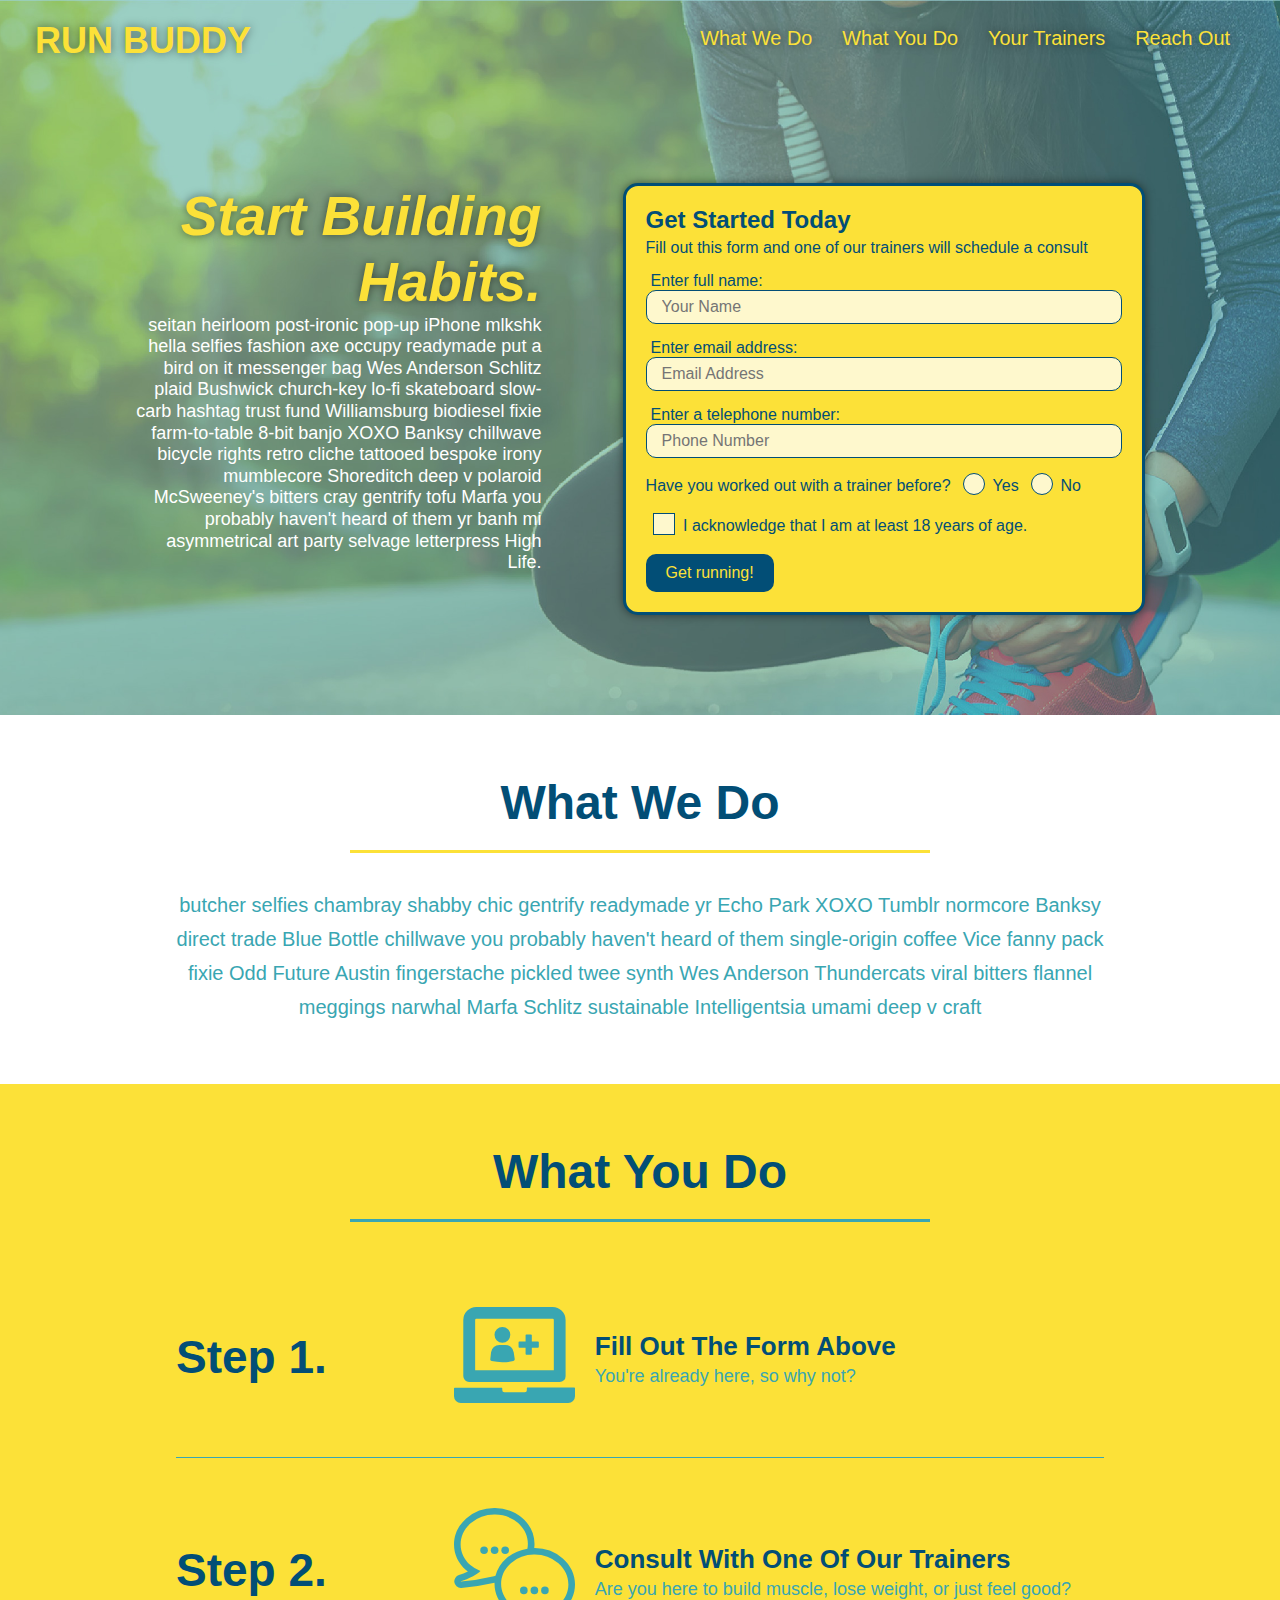
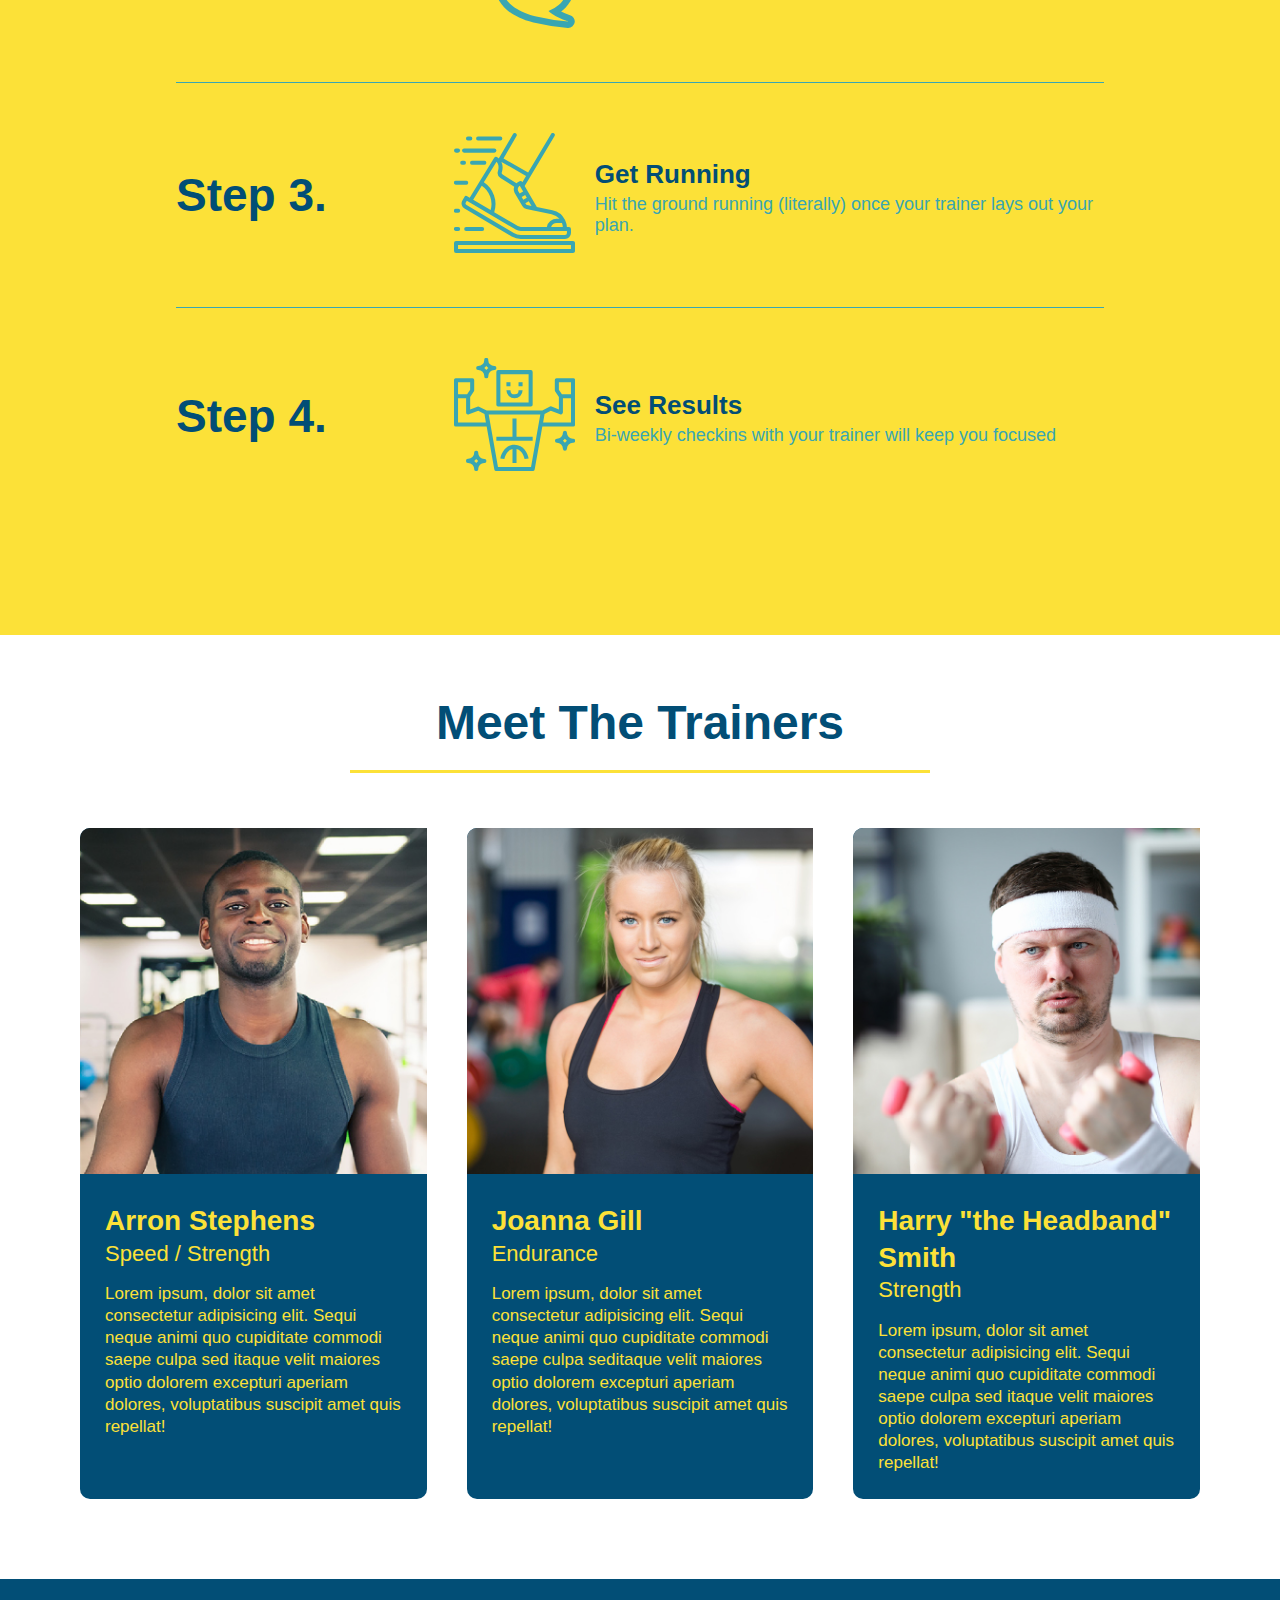
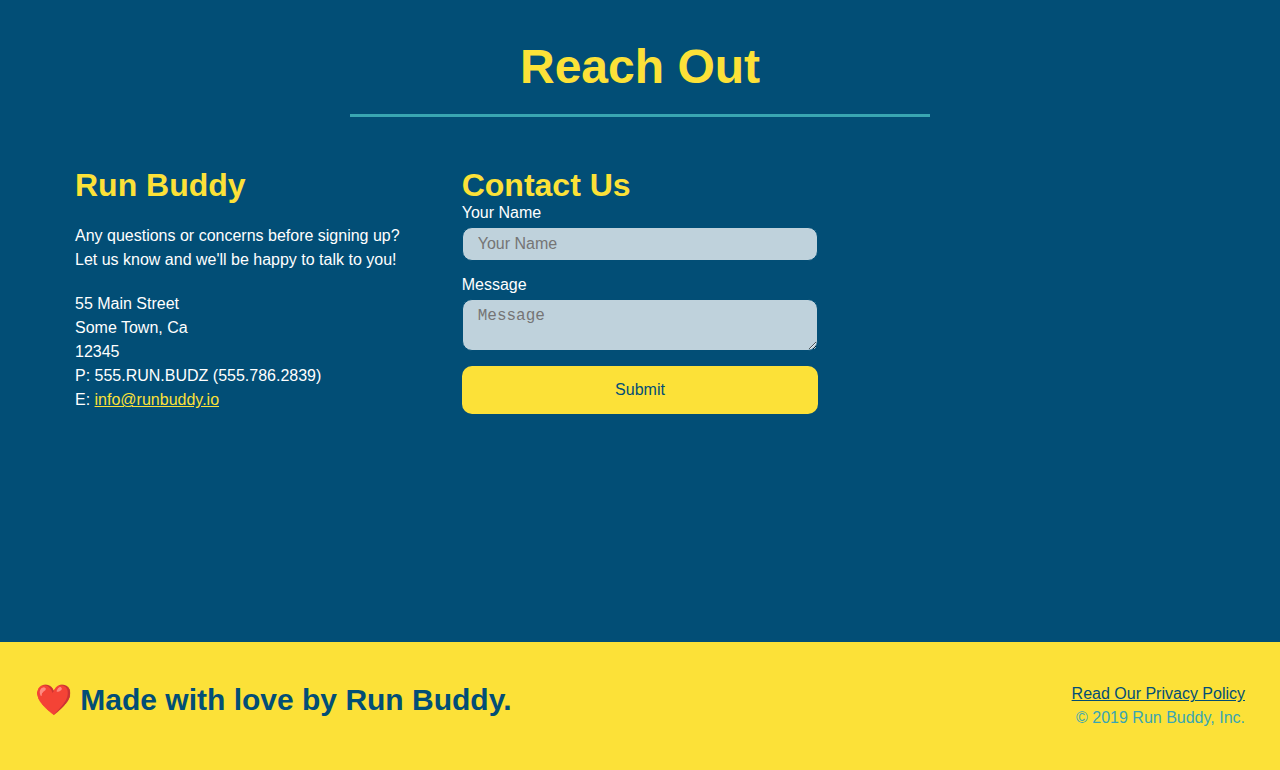
<file: index.html>
<!DOCTYPE html>
<html lang="en">
<head>
    <meta charset="UTF-8">
    <meta name="viewport" content="width=device-width, initial-scale=1.0" />
    <title>Run Buddy</title>
    <link rel="stylesheet" href="./assets/css/style.css" />
</head>
<body>
    <!-- Navigation -->
    <header>
        <h1>
            <a href="/">RUN BUDDY</a>
        </h1>
        <nav>
            <ul>
                <li>
                    <a href="#what-we-do">What We Do</a>
                </li>
                <li>
                    <a href="#what-you-do">What You Do</a>
                </li>
                <li>
                    <a href="#your-trainers">Your Trainers</a>
                </li>
                <li>
                    <a href="#reach-out">Reach Out</a>
                </li>
            </ul>
 
        </nav>
    </header>

    <!-- Hero -->
    <section class="hero">

        <div class= "hero-cta">
            <h2>Start Building Habits.</h2>
            <p>
              seitan heirloom post-ironic pop-up iPhone mlkshk hella selfies fashion axe occupy readymade put a bird on it messenger bag Wes Anderson Schlitz plaid Bushwick church-key lo-fi skateboard slow-carb hashtag trust fund Williamsburg biodiesel fixie farm-to-table 8-bit banjo XOXO Banksy chillwave bicycle rights retro cliche tattooed bespoke irony mumblecore Shoreditch deep v polaroid McSweeney's bitters cray gentrify tofu Marfa you probably haven't heard of them yr banh mi asymmetrical art party selvage letterpress High Life.
            </p>
        </div>

        <div class="hero-form">
            <h3>Get Started Today</h3>
            <p>Fill out this form and one of our trainers will schedule a consult</p>
            <form>
                <label for="name">Enter full name:</label>
                <input type="text" placeholder="Your Name" name="name" id="name" class="form-input" />

                <label for="email">Enter email address:</label>
                <input type="email" placeholder="Email Address" name="email" id="email" class="form-input" />

                <label for="phone">Enter a telephone number:</label>
                <input type="tel" placeholder="Phone Number" name="phone" id="phone" class="form-input"/>

                <p>
                    Have you worked out with a trainer before?
                    <span class="radio-wrapper">
                      <input type="radio" name="trainer-confirm" id="trainer-yes" />
                      <label for="trainer-yes">Yes</label>
                    </span>

                    <span class="radio-wrapper">
                      <input type="radio" name="trainer-confirm" id="trainer-no" />
                      <label for="trainer-no">No</label>
                    </span>
                </p>
                
                <p>
                    <span class="checkbox-wrapper">
                      <input type="checkbox" name="age-confirm" id="checkbox" />
                      <label for="checkbox">I acknowledge that I am at least 18 years of age.</label>
                    </span>
                </p>

                <button type="submit">
                    Get running!
                </button>
            </form>
        </div>
    </section>

    <!-- What We Do Section -->
    <section id="what-we-do" class="intro">
        <div class="flex-row">
            <h2 class="section-title primary-border"> What We Do</h2>
        </div>

        <div class="flex-row">
            <p>
            butcher selfies chambray shabby chic gentrify readymade yr Echo Park XOXO Tumblr normcore Banksy direct trade Blue Bottle chillwave you probably haven't heard of them single-origin coffee Vice fanny pack fixie Odd Future Austin fingerstache pickled twee synth Wes Anderson Thundercats viral bitters flannel meggings narwhal Marfa Schlitz sustainable Intelligentsia umami deep v craft
            </p>
        </div>

    </section>

    <!--  What You Do Section -->
    <section id="what-you-do" class="steps">
        <div class="flex-row">
            <h2 class="section-title secondary-border">What You Do</h2>
        </div>

        <div class="step">
            <h3>Step 1.</h3>
            <div class="step-info">
              <div class="step-img">
                <img src="./assets/images/step-1.svg" alt="" />
              </div>
              <div class="step-text">
                <h4>Fill Out The Form Above</h4>
                <p>You're already here, so why not?</p>
              </div>
            </div>
        </div>

        <div class="step">
            <h3>Step 2.</h3>
            <div class="step-info">
              <div class="step-img">
                <img src="./assets/images/step-2.svg" alt="" />
              </div>
              <div class="step-text">
                <h4>Consult With One Of Our Trainers</h4>
                <p>Are you here to build muscle, lose weight, or just feel good?</p>
              </div>
            </div>
        </div>
        
        
        <div class= "step">
            <h3>Step 3.</h3>
            <div class="step-info">
                <div class="step-img">
                    <img src="./assets/images/step-3.svg" alt="" />
                </div>
                <div class="step-text">
                    <h4>Get Running</h4>
                    <p>Hit the ground running (literally) once your trainer lays out your plan.</p>
                </div>
            </div>
        </div>
        
        <div class="step">
            <h3>Step 4.</h3>
            <div class="step-info">
                <div class="step-img">
                    <img src="./assets/images/step-4.svg" alt="" />
                </div>
                <div class="step-text">
                <h4>See Results</h4>
                <p>Bi-weekly checkins with your trainer will keep you focused</p>
                </div>
            </div>
        </div>

    </section>

    <!-- Meet The Trainers Section -->
    <section id="your-trainers">
        <div class="flex-row">
            <h2 class="section-title primary-border">Meet The Trainers</h2>
        </div>
        <div>
        <!-- First Trainer -->
        <div class="trainers">
            <article class="trainer">
                <img src="./assets/images/trainer-1.jpg" alt="Arron Stephens in his workout clothes, ready to pump iron" />
                <div class="trainer-bio">
                <h3 class="trainer-name">Arron Stephens</h3>
                <h4 class= "trainer-role"> Speed / Strength</h4>
                <p>
                    Lorem ipsum, dolor sit amet consectetur adipisicing elit. Sequi neque animi quo cupiditate commodi saepe culpa sed
                    itaque velit maiores optio dolorem excepturi aperiam dolores, voluptatibus suscipit amet quis repellat!
                </p>
                </div>
            </article>
        

        <!-- Second Trainer -->
            <article class="trainer">
                <img src="./assets/images/trainer-2.jpg" alt="Joanna Gill cooling off after a workout" />
                <div class="trainer-bio">
                    <h3 class="trainer-name">Joanna Gill</h3>
                    <h4 class="trainer-role">Endurance</h4>
                    <p>
                    Lorem ipsum, dolor sit amet consectetur adipisicing elit. Sequi neque animi quo cupiditate commodi saepe culpa
                    seditaque velit maiores optio dolorem excepturi aperiam dolores, voluptatibus suscipit amet quis repellat!
                    </p>
                </div>
            </article>

        <!-- Third Trainer -->
            <article class="trainer">
                <img src="./assets/images/trainer-3.jpg" 
                alt="Harry Smith wearing a headband and lifting comically small pink weights" />
                <div class="trainer-bio">
                <h3 class="trainer-name">Harry "the Headband" Smith</h3>
                <h4 class="trainer-role">Strength</h4>
                <p>
                    Lorem ipsum, dolor sit amet consectetur adipisicing elit. Sequi neque animi quo cupiditate commodi saepe culpa sed
                    itaque velit maiores optio dolorem excepturi aperiam dolores, voluptatibus suscipit amet quis repellat!
                </p>
                </div>
            </article> 
        </div>       
    </section>

    <!-- Reach Out Section -->
    <section id="reach-out" class="contact">
        <div class="flex-row">
            <h2 class="section-title secondary-border">Reach Out</h2>
        </div>

        <div class="contact-info">

            <div>
                <h3>Run Buddy</h3>
                <p>
                    Any questions or concerns before signing up?
                    <br/>
                    Let us know and we'll be happy to talk to you!
                </p>
                <address>
                    55 Main Street <br/>
                    Some Town, Ca <br/>
                    12345<br />
                    P: 555.RUN.BUDZ (555.786.2839)<br/>
                    E: <a href="mailto:info@runbuddy.io">info@runbuddy.io</a>
                </address>
            </div>
           
            <div class="contact-form">
                <h3>Contact Us</h3>
                <form>
                   <label for="contact-name">Your Name</label>
                   <input type="text" id="contact-name" placeholder="Your Name" />
              
                   <label for="contact-message">Message</label>
                   <textarea id="contact-message" placeholder="Message"></textarea>
              
                   <button type="submit">Submit</button>
                </form>
            </div>

            <iframe
            src="https://www.google.com/maps/embed?pb=!1m14!1m12!1m3!1d12182.30520634488!2d-74.0652613!3d40.2407219!2m3!1f0!2f0!3f0!3m2!1i1024!2i768!4f13.1!5e0!3m2!1sen!2sus!4v1561060983193!5m2!1sen!2sus"
            frameborder="0" style="border:0" allowfullscreen>
          </iframe>
          
        </div>
       

    </section>


    <footer>
    <h2>❤️ Made with love by Run Buddy.</h2>
        <div>
            <a href="#">Read Our Privacy Policy</a><br />
            &copy; 2019 Run Buddy, Inc.
        </div>
    </footer>
</body>
</html>
</file>
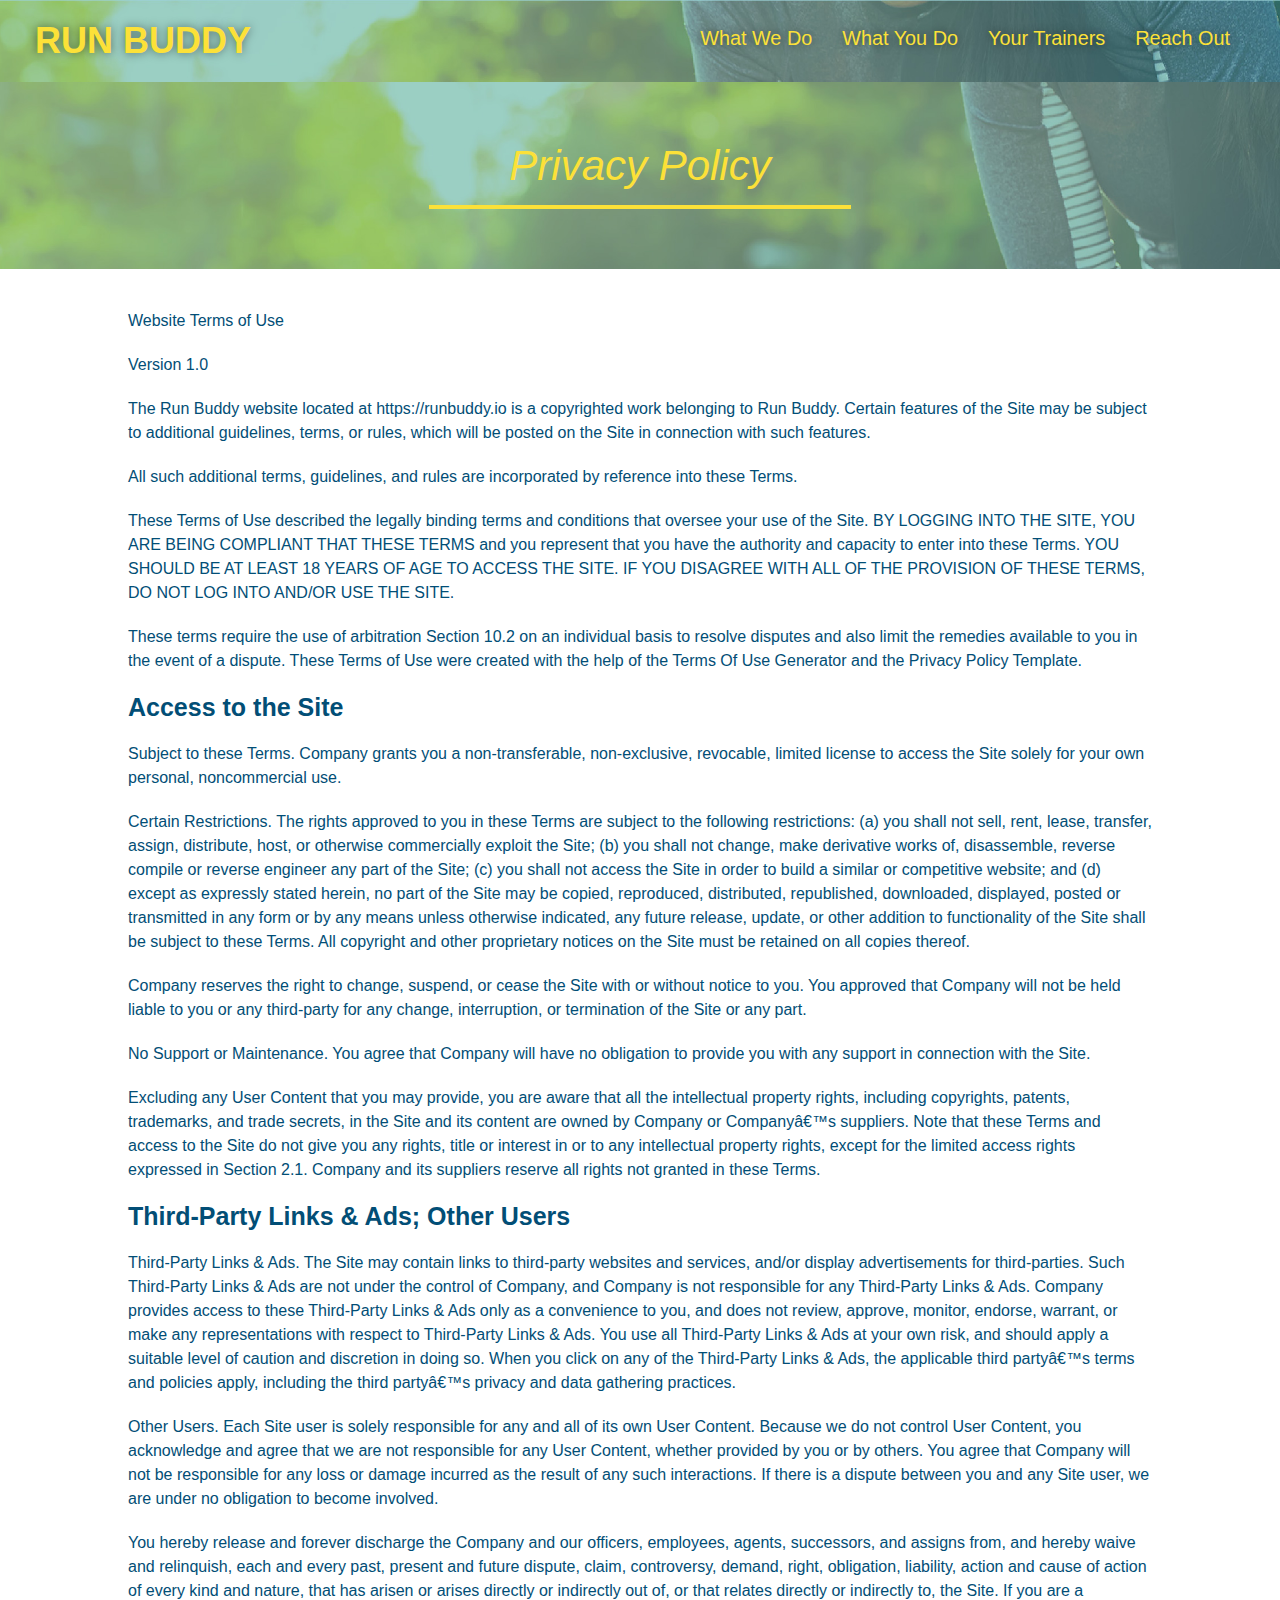
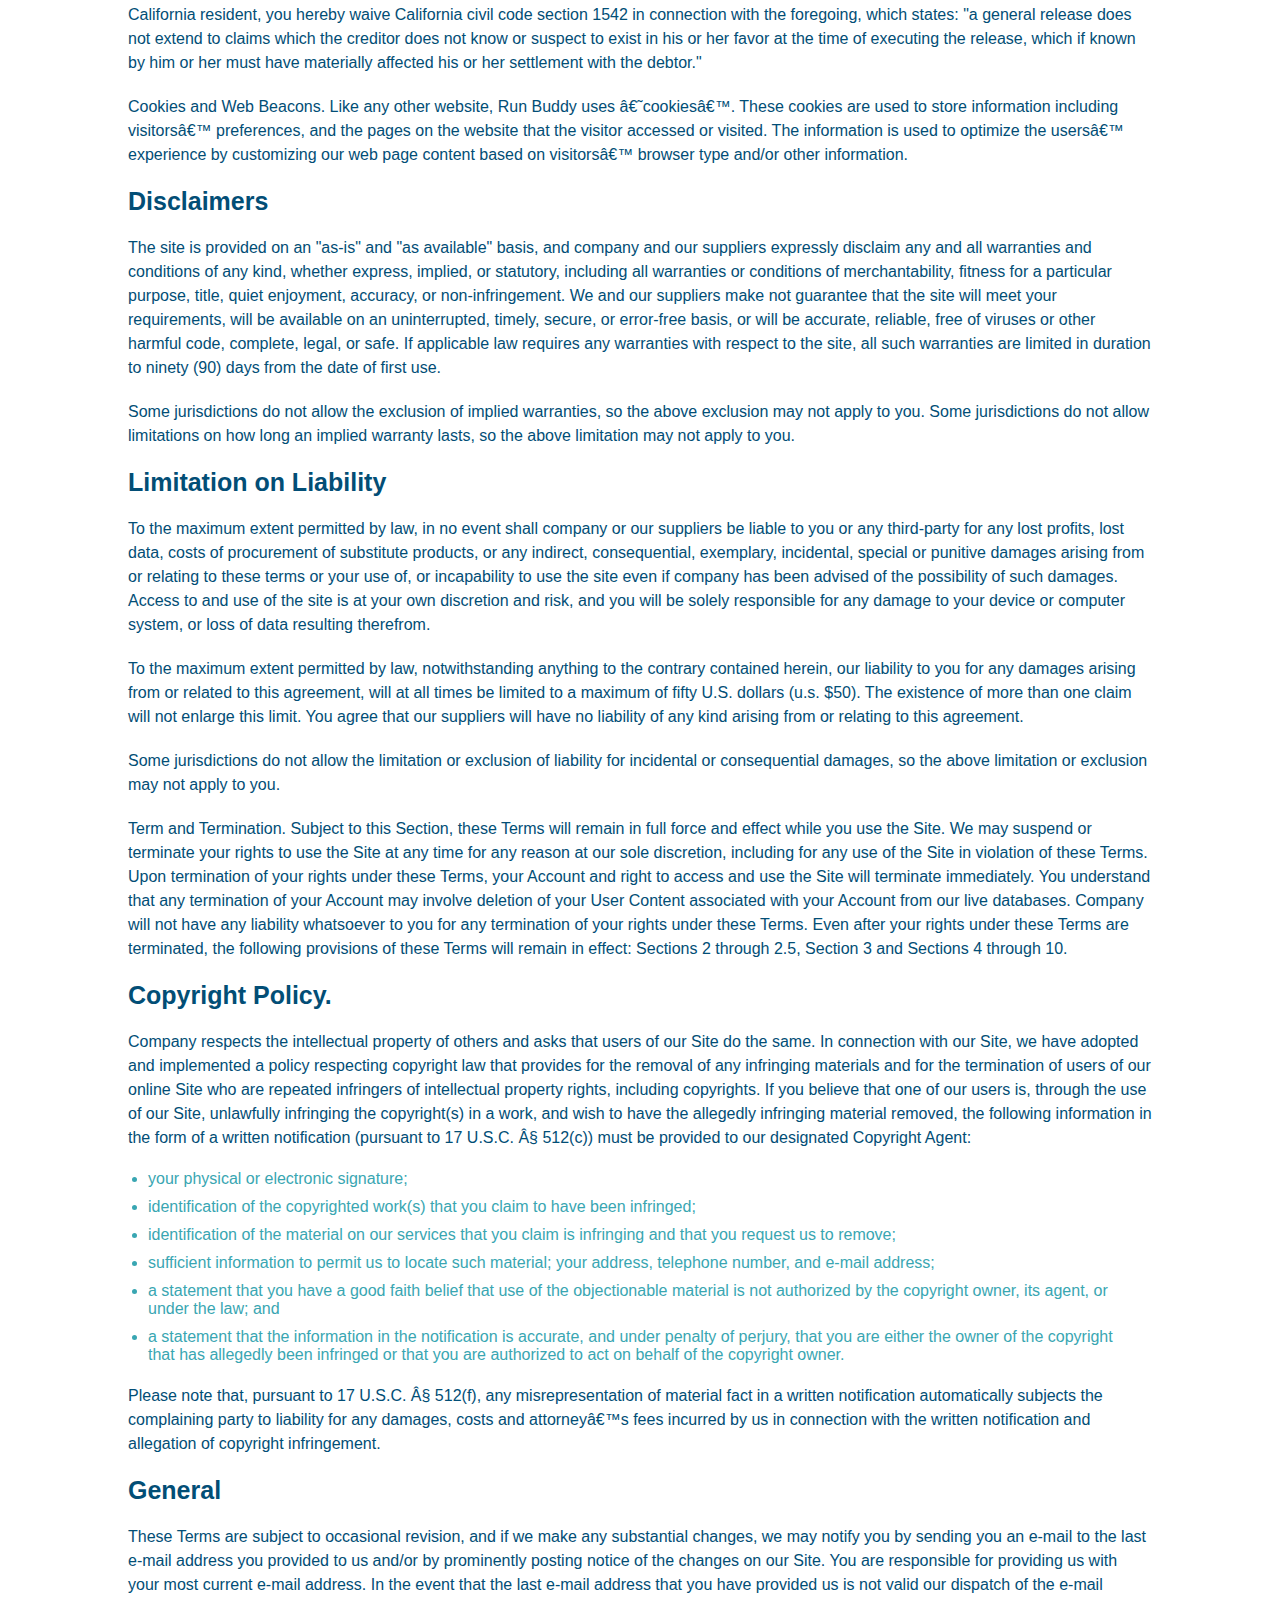
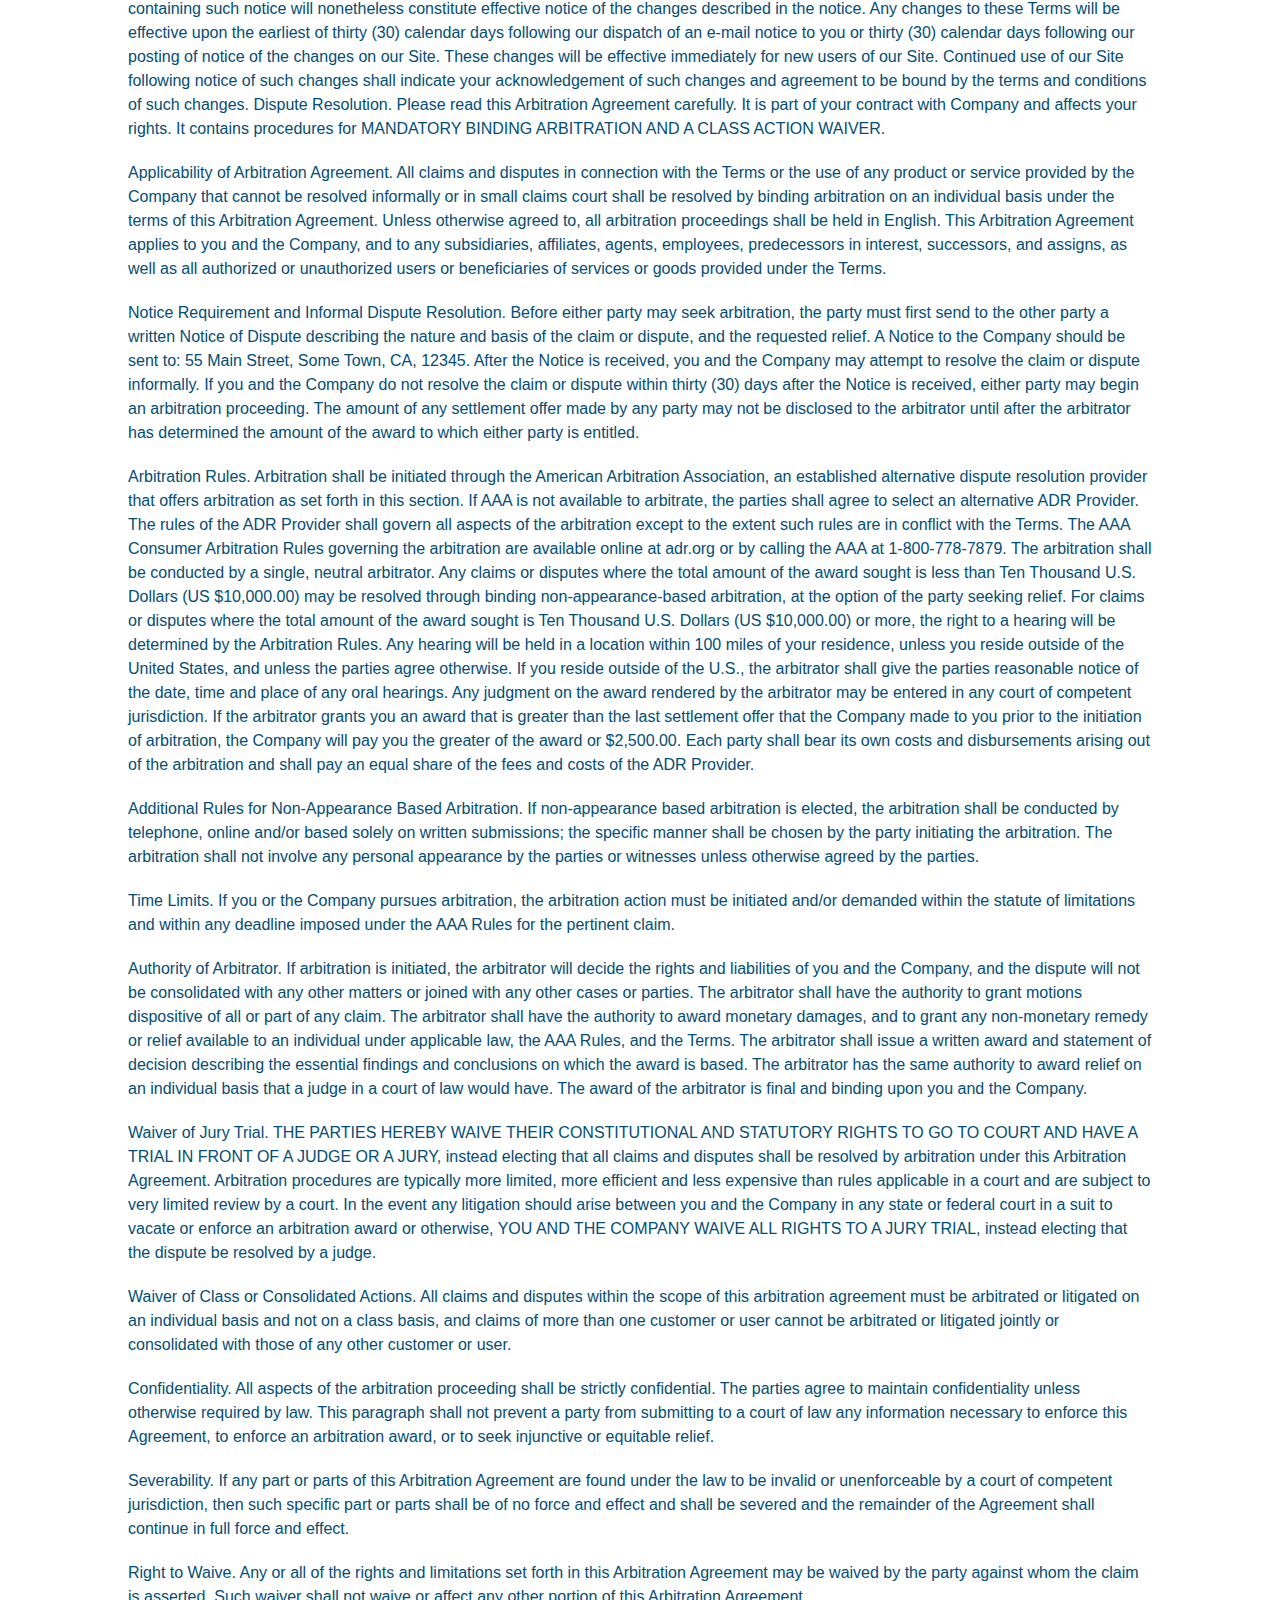
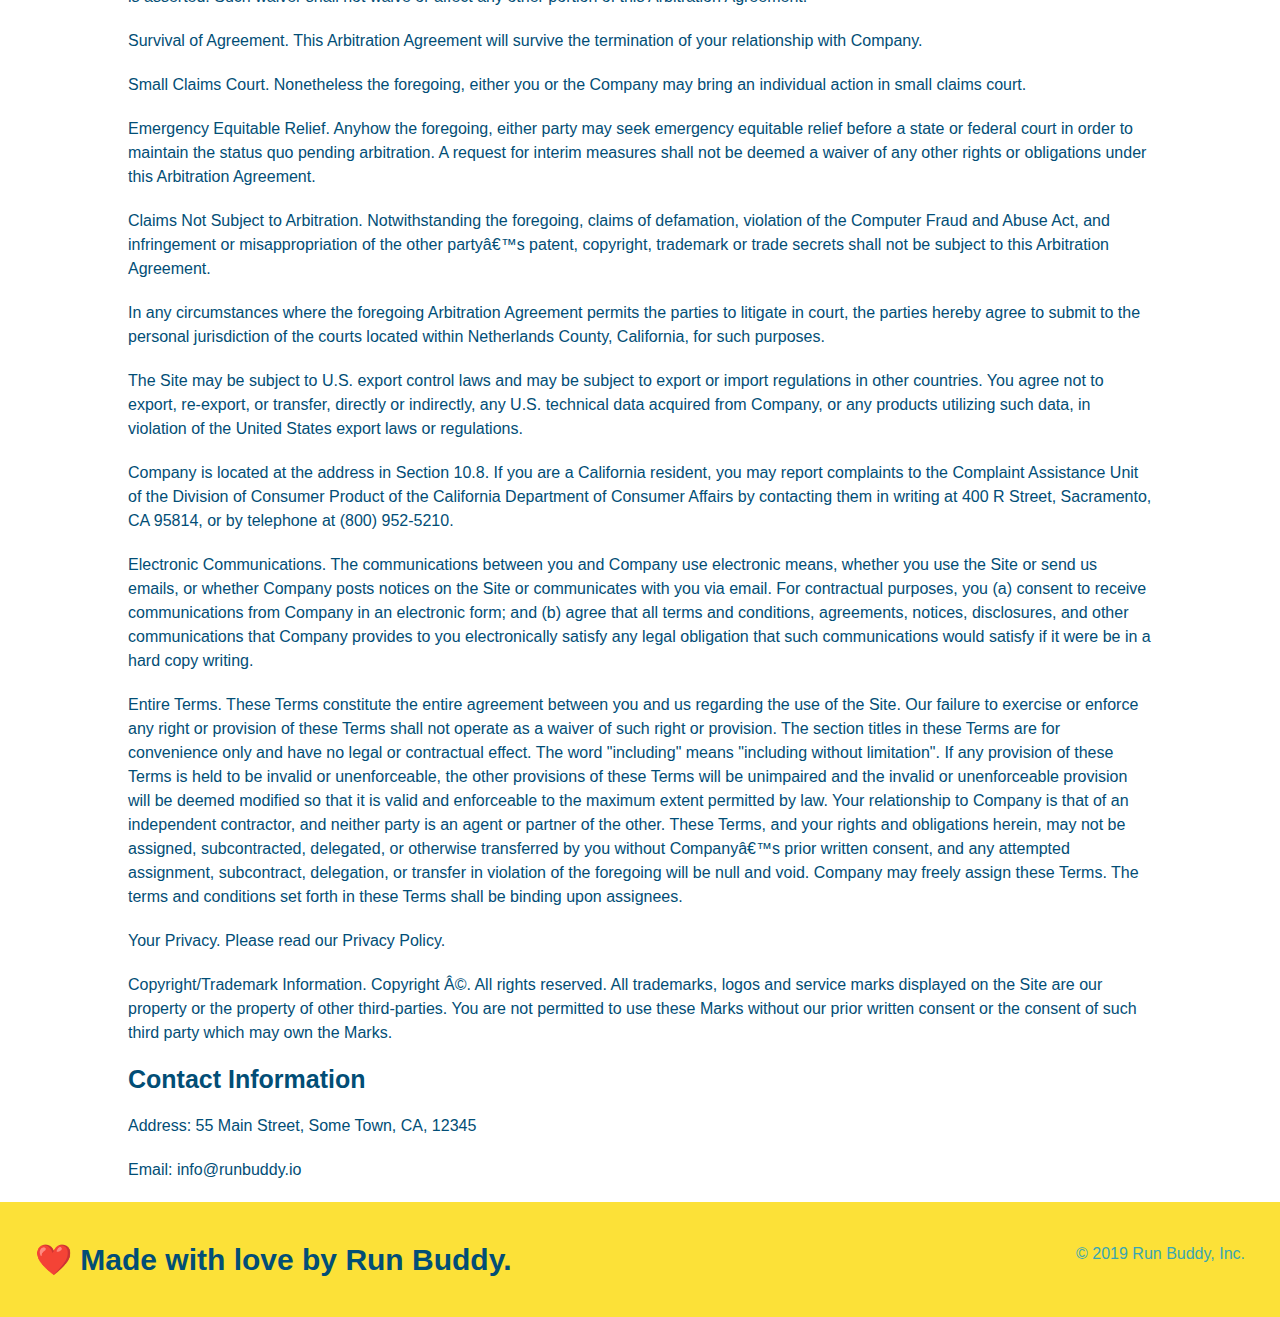
<file: privacy-policy.html>
<!DOCTYPE html>
<html lang="en">
<head>
    <meta charset="UTF-8">
    <meta name="viewport" content="width=device-width, initial-scale=1.0" />
    <title>Privacy Policy - Run Buddy</title>
    <link rel="stylesheet" href="./assets/css/style.css" />
    <link rel="stylesheet" href="./assets/css/secondary-styles.css" />
</head>
<body>
    <header>
        <h1>
            <a href="/">RUN BUDDY</a>
        </h1>
        <nav>
            <ul>
                <li>
                    <a href="./index.html#what-we-do">What We Do</a>
                </li>
                <li>
                    <a href="./index.html#what-you-do">What You Do</a>
                </li>
                <li>
                    <a href="./index.html#your-trainers">Your Trainers</a>
                </li>
                <li>
                    <a href="./index.html#reach-out">Reach Out</a>
                </li>
            </ul>
        </nav>
    </header>

    <section class="hero">
        <h2 class="page-title">
            Privacy Policy
        </h2>
    </section>

    <article class="secondary-content">
        <p>
            Website Terms of Use
          </p>
    
          <p>
            Version 1.0
          </p>
    
          <p>
            The Run Buddy website located at https://runbuddy.io is a copyrighted work belonging to Run Buddy. Certain
            features of the Site may be subject to additional guidelines, terms, or rules, which will be posted on the Site
            in connection with such features.
          </p>
    
          <p>
            All such additional terms, guidelines, and rules are incorporated by reference into these Terms.
          </p>
    
          <p>
            These Terms of Use described the legally binding terms and conditions that oversee your use of the Site. BY
            LOGGING INTO THE SITE, YOU ARE BEING COMPLIANT THAT THESE TERMS and you represent that you have the authority
            and capacity to enter into these Terms. YOU SHOULD BE AT LEAST 18 YEARS OF AGE TO ACCESS THE SITE. IF YOU
            DISAGREE WITH ALL OF THE PROVISION OF THESE TERMS, DO NOT LOG INTO AND/OR USE THE SITE.
          </p>
    
          <p>
            These terms require the use of arbitration Section 10.2 on an individual basis to resolve disputes and also
            limit the remedies available to you in the event of a dispute. These Terms of Use were created with the help of
            the Terms Of Use Generator and the Privacy Policy Template.
          </p>
    
          <h3>
            Access to the Site
          </h3>
    
          <p>
            Subject to these Terms. Company grants you a non-transferable, non-exclusive, revocable, limited license to
            access the Site solely for your own personal, noncommercial use.
          </p>
    
          <p>
            Certain Restrictions. The rights approved to you in these Terms are subject to the following restrictions: (a)
            you shall not sell, rent, lease, transfer, assign, distribute, host, or otherwise commercially exploit the Site;
            (b) you shall not change, make derivative works of, disassemble, reverse compile or reverse engineer any part of
            the Site; (c) you shall not access the Site in order to build a similar or competitive website; and (d) except
            as expressly stated herein, no part of the Site may be copied, reproduced, distributed, republished, downloaded,
            displayed, posted or transmitted in any form or by any means unless otherwise indicated, any future release,
            update, or other addition to functionality of the Site shall be subject to these Terms. All copyright and other
            proprietary notices on the Site must be retained on all copies thereof.
          </p>
    
          <p>
            Company reserves the right to change, suspend, or cease the Site with or without notice to you. You approved
            that Company will not be held liable to you or any third-party for any change, interruption, or termination of
            the Site or any part.
          </p>
    
          <p>
            No Support or Maintenance. You agree that Company will have no obligation to provide you with any support in
            connection with the Site.
          </p>
    
          <p>
            Excluding any User Content that you may provide, you are aware that all the intellectual property rights,
            including copyrights, patents, trademarks, and trade secrets, in the Site and its content are owned by Company
            or Companyâ€™s suppliers. Note that these Terms and access to the Site do not give you any rights, title or
            interest in or to any intellectual property rights, except for the limited access rights expressed in Section
            2.1. Company and its suppliers reserve all rights not granted in these Terms.
          </p>
    
          <h3>
            Third-Party Links & Ads; Other Users
          </h3>
    
          <p>
            Third-Party Links & Ads. The Site may contain links to third-party websites and services, and/or display
            advertisements for third-parties. Such Third-Party Links & Ads are not under the control of Company, and Company
            is not responsible for any Third-Party Links & Ads. Company provides access to these Third-Party Links & Ads
            only as a convenience to you, and does not review, approve, monitor, endorse, warrant, or make any
            representations with respect to Third-Party Links & Ads. You use all Third-Party Links & Ads at your own risk,
            and should apply a suitable level of caution and discretion in doing so. When you click on any of the
            Third-Party Links & Ads, the applicable third partyâ€™s terms and policies apply, including the third partyâ€™s
            privacy and data gathering practices.
          </p>
    
          <p>
            Other Users. Each Site user is solely responsible for any and all of its own User Content. Because we do not
            control User Content, you acknowledge and agree that we are not responsible for any User Content, whether
            provided by you or by others. You agree that Company will not be responsible for any loss or damage incurred as
            the result of any such interactions. If there is a dispute between you and any Site user, we are under no
            obligation to become involved.
          </p>
    
          <p>
            You hereby release and forever discharge the Company and our officers, employees, agents, successors, and
            assigns from, and hereby waive and relinquish, each and every past, present and future dispute, claim,
            controversy, demand, right, obligation, liability, action and cause of action of every kind and nature, that has
            arisen or arises directly or indirectly out of, or that relates directly or indirectly to, the Site. If you are
            a California resident, you hereby waive California civil code section 1542 in connection with the foregoing,
            which states: "a general release does not extend to claims which the creditor does not know or suspect to exist
            in his or her favor at the time of executing the release, which if known by him or her must have materially
            affected his or her settlement with the debtor."
          </p>
    
          <p>
            Cookies and Web Beacons. Like any other website, Run Buddy uses â€˜cookiesâ€™. These cookies are used to store
            information including visitorsâ€™ preferences, and the pages on the website that the visitor accessed or visited.
            The information is used to optimize the usersâ€™ experience by customizing our web page content based on visitorsâ€™
            browser type and/or other information.
          </p>
    
          <h3>
            Disclaimers
          </h3>
    
          <p>
            The site is provided on an "as-is" and "as available" basis, and company and our suppliers expressly disclaim
            any and all warranties and conditions of any kind, whether express, implied, or statutory, including all
            warranties or conditions of merchantability, fitness for a particular purpose, title, quiet enjoyment, accuracy,
            or non-infringement. We and our suppliers make not guarantee that the site will meet your requirements, will be
            available on an uninterrupted, timely, secure, or error-free basis, or will be accurate, reliable, free of
            viruses or other harmful code, complete, legal, or safe. If applicable law requires any warranties with respect
            to the site, all such warranties are limited in duration to ninety (90) days from the date of first use.
          </p>
    
          <p>
            Some jurisdictions do not allow the exclusion of implied warranties, so the above exclusion may not apply to
            you. Some jurisdictions do not allow limitations on how long an implied warranty lasts, so the above limitation
            may not apply to you.
          </p>
    
          <h3>
            Limitation on Liability
          </h3>
    
          <p>
            To the maximum extent permitted by law, in no event shall company or our suppliers be liable to you or any
            third-party for any lost profits, lost data, costs of procurement of substitute products, or any indirect,
            consequential, exemplary, incidental, special or punitive damages arising from or relating to these terms or
            your use of, or incapability to use the site even if company has been advised of the possibility of such
            damages. Access to and use of the site is at your own discretion and risk, and you will be solely responsible
            for any damage to your device or computer system, or loss of data resulting therefrom.
          </p>
    
          <p>
            To the maximum extent permitted by law, notwithstanding anything to the contrary contained herein, our liability
            to you for any damages arising from or related to this agreement, will at all times be limited to a maximum of
            fifty U.S. dollars (u.s. $50). The existence of more than one claim will not enlarge this limit. You agree that
            our suppliers will have no liability of any kind arising from or relating to this agreement.
          </p>
    
          <p>
            Some jurisdictions do not allow the limitation or exclusion of liability for incidental or consequential
            damages, so the above limitation or exclusion may not apply to you.
          </p>
    
          <p>
            Term and Termination. Subject to this Section, these Terms will remain in full force and effect while you use
            the Site. We may suspend or terminate your rights to use the Site at any time for any reason at our sole
            discretion, including for any use of the Site in violation of these Terms. Upon termination of your rights under
            these Terms, your Account and right to access and use the Site will terminate immediately. You understand that
            any termination of your Account may involve deletion of your User Content associated with your Account from our
            live databases. Company will not have any liability whatsoever to you for any termination of your rights under
            these Terms. Even after your rights under these Terms are terminated, the following provisions of these Terms
            will remain in effect: Sections 2 through 2.5, Section 3 and Sections 4 through 10.
          </p>
    
          <h3>
            Copyright Policy.
          </h3>
    
          <p>
            Company respects the intellectual property of others and asks that users of our Site do the same. In connection
            with our Site, we have adopted and implemented a policy respecting copyright law that provides for the removal
            of any infringing materials and for the termination of users of our online Site who are repeated infringers of
            intellectual property rights, including copyrights. If you believe that one of our users is, through the use of
            our Site, unlawfully infringing the copyright(s) in a work, and wish to have the allegedly infringing material
            removed, the following information in the form of a written notification (pursuant to 17 U.S.C. Â§ 512(c)) must
            be provided to our designated Copyright Agent:
          </p>
    
          <ul>
            <li>
              your physical or electronic signature;
            </li>
            <li>
              identification of the copyrighted work(s) that you claim to have been infringed;
            </li>
            <li>
              identification of the material on our services that you claim is infringing and that you request us to remove;
            </li>
            <li>
              sufficient information to permit us to locate such material; your address, telephone number, and e-mail
              address;
            </li>
            <li>
              a statement that you have a good faith belief that use of the objectionable material is not authorized by the
              copyright owner, its agent, or under the law; and
            </li>
            <li>
              a statement that the information in the notification is accurate, and under penalty of perjury, that you are
              either the owner of the copyright that has allegedly been infringed or that you are authorized to act on
              behalf of the copyright owner.
            </li>
          </ul>
    
          <p>
            Please note that, pursuant to 17 U.S.C. Â§ 512(f), any misrepresentation of material fact in a written
            notification automatically subjects the complaining party to liability for any damages, costs and attorneyâ€™s
            fees incurred by us in connection with the written notification and allegation of copyright infringement.
          </p>
    
          <h3>
            General
          </h3>
    
          <p>
            These Terms are subject to occasional revision, and if we make any substantial changes, we may notify you by
            sending you an e-mail to the last e-mail address you provided to us and/or by prominently posting notice of the
            changes on our Site. You are responsible for providing us with your most current e-mail address. In the event
            that the last e-mail address that you have provided us is not valid our dispatch of the e-mail containing such
            notice will nonetheless constitute effective notice of the changes described in the notice. Any changes to these
            Terms will be effective upon the earliest of thirty (30) calendar days following our dispatch of an e-mail
            notice to you or thirty (30) calendar days following our posting of notice of the changes on our Site. These
            changes will be effective immediately for new users of our Site. Continued use of our Site following notice of
            such changes shall indicate your acknowledgement of such changes and agreement to be bound by the terms and
            conditions of such changes. Dispute Resolution. Please read this Arbitration Agreement carefully. It is part of
            your contract with Company and affects your rights. It contains procedures for MANDATORY BINDING ARBITRATION AND
            A CLASS ACTION WAIVER.
          </p>
    
          <p>
            Applicability of Arbitration Agreement. All claims and disputes in connection with the Terms or the use of any
            product or service provided by the Company that cannot be resolved informally or in small claims court shall be
            resolved by binding arbitration on an individual basis under the terms of this Arbitration Agreement. Unless
            otherwise agreed to, all arbitration proceedings shall be held in English. This Arbitration Agreement applies to
            you and the Company, and to any subsidiaries, affiliates, agents, employees, predecessors in interest,
            successors, and assigns, as well as all authorized or unauthorized users or beneficiaries of services or goods
            provided under the Terms.
          </p>
    
          <p>
            Notice Requirement and Informal Dispute Resolution. Before either party may seek arbitration, the party must
            first send to the other party a written Notice of Dispute describing the nature and basis of the claim or
            dispute, and the requested relief. A Notice to the Company should be sent to: 55 Main Street, Some Town, CA,
            12345. After the Notice is received, you and the Company may attempt to resolve the claim or dispute informally.
            If you and the Company do not resolve the claim or dispute within thirty (30) days after the Notice is received,
            either party may begin an arbitration proceeding. The amount of any settlement offer made by any party may not
            be disclosed to the arbitrator until after the arbitrator has determined the amount of the award to which either
            party is entitled.
          </p>
    
          <p>
            Arbitration Rules. Arbitration shall be initiated through the American Arbitration Association, an established
            alternative dispute resolution provider that offers arbitration as set forth in this section. If AAA is not
            available to arbitrate, the parties shall agree to select an alternative ADR Provider. The rules of the ADR
            Provider shall govern all aspects of the arbitration except to the extent such rules are in conflict with the
            Terms. The AAA Consumer Arbitration Rules governing the arbitration are available online at adr.org or by
            calling the AAA at 1-800-778-7879. The arbitration shall be conducted by a single, neutral arbitrator. Any
            claims or disputes where the total amount of the award sought is less than Ten Thousand U.S. Dollars (US
            $10,000.00) may be resolved through binding non-appearance-based arbitration, at the option of the party seeking
            relief. For claims or disputes where the total amount of the award sought is Ten Thousand U.S. Dollars (US
            $10,000.00) or more, the right to a hearing will be determined by the Arbitration Rules. Any hearing will be
            held in a location within 100 miles of your residence, unless you reside outside of the United States, and
            unless the parties agree otherwise. If you reside outside of the U.S., the arbitrator shall give the parties
            reasonable notice of the date, time and place of any oral hearings. Any judgment on the award rendered by the
            arbitrator may be entered in any court of competent jurisdiction. If the arbitrator grants you an award that is
            greater than the last settlement offer that the Company made to you prior to the initiation of arbitration, the
            Company will pay you the greater of the award or $2,500.00. Each party shall bear its own costs and
            disbursements arising out of the arbitration and shall pay an equal share of the fees and costs of the ADR
            Provider.
          </p>
    
          <p>
            Additional Rules for Non-Appearance Based Arbitration. If non-appearance based arbitration is elected, the
            arbitration shall be conducted by telephone, online and/or based solely on written submissions; the specific
            manner shall be chosen by the party initiating the arbitration. The arbitration shall not involve any personal
            appearance by the parties or witnesses unless otherwise agreed by the parties.
          </p>
    
          <p>
            Time Limits. If you or the Company pursues arbitration, the arbitration action must be initiated and/or demanded
            within the statute of limitations and within any deadline imposed under the AAA Rules for the pertinent claim.
          </p>
    
          <p>
            Authority of Arbitrator. If arbitration is initiated, the arbitrator will decide the rights and liabilities of
            you and the Company, and the dispute will not be consolidated with any other matters or joined with any other
            cases or parties. The arbitrator shall have the authority to grant motions dispositive of all or part of any
            claim. The arbitrator shall have the authority to award monetary damages, and to grant any non-monetary remedy
            or relief available to an individual under applicable law, the AAA Rules, and the Terms. The arbitrator shall
            issue a written award and statement of decision describing the essential findings and conclusions on which the
            award is based. The arbitrator has the same authority to award relief on an individual basis that a judge in a
            court of law would have. The award of the arbitrator is final and binding upon you and the Company.
          </p>
    
          <p>
            Waiver of Jury Trial. THE PARTIES HEREBY WAIVE THEIR CONSTITUTIONAL AND STATUTORY RIGHTS TO GO TO COURT AND HAVE
            A TRIAL IN FRONT OF A JUDGE OR A JURY, instead electing that all claims and disputes shall be resolved by
            arbitration under this Arbitration Agreement. Arbitration procedures are typically more limited, more efficient
            and less expensive than rules applicable in a court and are subject to very limited review by a court. In the
            event any litigation should arise between you and the Company in any state or federal court in a suit to vacate
            or enforce an arbitration award or otherwise, YOU AND THE COMPANY WAIVE ALL RIGHTS TO A JURY TRIAL, instead
            electing that the dispute be resolved by a judge.
          </p>
    
          <p>
            Waiver of Class or Consolidated Actions. All claims and disputes within the scope of this arbitration agreement
            must be arbitrated or litigated on an individual basis and not on a class basis, and claims of more than one
            customer or user cannot be arbitrated or litigated jointly or consolidated with those of any other customer or
            user.
          </p>
    
          <p>
            Confidentiality. All aspects of the arbitration proceeding shall be strictly confidential. The parties agree to
            maintain confidentiality unless otherwise required by law. This paragraph shall not prevent a party from
            submitting to a court of law any information necessary to enforce this Agreement, to enforce an arbitration
            award, or to seek injunctive or equitable relief.
          </p>
    
          <p>
            Severability. If any part or parts of this Arbitration Agreement are found under the law to be invalid or
            unenforceable by a court of competent jurisdiction, then such specific part or parts shall be of no force and
            effect and shall be severed and the remainder of the Agreement shall continue in full force and effect.
          </p>
    
          <p>
            Right to Waive. Any or all of the rights and limitations set forth in this Arbitration Agreement may be waived
            by the party against whom the claim is asserted. Such waiver shall not waive or affect any other portion of this
            Arbitration Agreement.
          </p>
    
          <p>
            Survival of Agreement. This Arbitration Agreement will survive the termination of your relationship with
            Company.
          </p>
    
          <p>
            Small Claims Court. Nonetheless the foregoing, either you or the Company may bring an individual action in small
            claims court.
          </p>
    
          <p>
            Emergency Equitable Relief. Anyhow the foregoing, either party may seek emergency equitable relief before a
            state or federal court in order to maintain the status quo pending arbitration. A request for interim measures
            shall not be deemed a waiver of any other rights or obligations under this Arbitration Agreement.
          </p>
    
          <p>
            Claims Not Subject to Arbitration. Notwithstanding the foregoing, claims of defamation, violation of the
            Computer Fraud and Abuse Act, and infringement or misappropriation of the other partyâ€™s patent, copyright,
            trademark or trade secrets shall not be subject to this Arbitration Agreement.
          </p>
    
          <p>
            In any circumstances where the foregoing Arbitration Agreement permits the parties to litigate in court, the
            parties hereby agree to submit to the personal jurisdiction of the courts located within Netherlands County,
            California, for such purposes.
          </p>
    
          <p>
            The Site may be subject to U.S. export control laws and may be subject to export or import regulations in other
            countries. You agree not to export, re-export, or transfer, directly or indirectly, any U.S. technical data
            acquired from Company, or any products utilizing such data, in violation of the United States export laws or
            regulations.
          </p>
    
          <p>
            Company is located at the address in Section 10.8. If you are a California resident, you may report complaints
            to the Complaint Assistance Unit of the Division of Consumer Product of the California Department of Consumer
            Affairs by contacting them in writing at 400 R Street, Sacramento, CA 95814, or by telephone at (800) 952-5210.
          </p>
    
          <p>
            Electronic Communications. The communications between you and Company use electronic means, whether you use the
            Site or send us emails, or whether Company posts notices on the Site or communicates with you via email. For
            contractual purposes, you (a) consent to receive communications from Company in an electronic form; and (b)
            agree that all terms and conditions, agreements, notices, disclosures, and other communications that Company
            provides to you electronically satisfy any legal obligation that such communications would satisfy if it were be
            in a hard copy writing.
          </p>
    
          <p>
            Entire Terms. These Terms constitute the entire agreement between you and us regarding the use of the Site. Our
            failure to exercise or enforce any right or provision of these Terms shall not operate as a waiver of such right
            or provision. The section titles in these Terms are for convenience only and have no legal or contractual
            effect. The word "including" means "including without limitation". If any provision of these Terms is held to be
            invalid or unenforceable, the other provisions of these Terms will be unimpaired and the invalid or
            unenforceable provision will be deemed modified so that it is valid and enforceable to the maximum extent
            permitted by law. Your relationship to Company is that of an independent contractor, and neither party is an
            agent or partner of the other. These Terms, and your rights and obligations herein, may not be assigned,
            subcontracted, delegated, or otherwise transferred by you without Companyâ€™s prior written consent, and any
            attempted assignment, subcontract, delegation, or transfer in violation of the foregoing will be null and void.
            Company may freely assign these Terms. The terms and conditions set forth in these Terms shall be binding upon
            assignees.
          </p>
    
          <p>
            Your Privacy. Please read our Privacy Policy.
          </p>
    
          <p>
            Copyright/Trademark Information. Copyright Â©. All rights reserved. All trademarks, logos and service marks
            displayed on the Site are our property or the property of other third-parties. You are not permitted to use
            these Marks without our prior written consent or the consent of such third party which may own the Marks.
          </p>
    
          <h3>
            Contact Information
          </h3>
    
          <p>
            Address: 55 Main Street, Some Town, CA, 12345
          </p>
    
          <p>
            Email: info@runbuddy.io
          </p>
    

    </article>

    <footer>
        <h2>❤️ Made with love by Run Buddy.</h2>
        <div>
            &copy; 2019 Run Buddy, Inc.
        </div>
    </footer>
</body>
</html>
</file>
<file: assets/css/style.css>
* {
    margin: 0;
    padding: 0;
    box-sizing: border-box;
}

:root {
    --primary-color: #fce138;
    --secondary-color: #024e76;
    --tertiary-color: #39a6b2;
}

body {
    color: var(--tertiary-color);
    font-family: Helvetica, Arial, sans-serif;
}

/* HEADER/ NAV BAR STYLING STARTS */

header {
    padding: 20px 35px;
    background-color: var(--tertiary-color);
    display: flex;
    justify-content: space-between;
    flex-wrap: wrap;
    position: -webkit-sticky;
    position: sticky;
    top: 0;
    background-image: url("../images/hero-bg.jpg");
    background-size: cover;
    background-attachment: fixed;
    background-position: 80%;
    z-index: 9999;
}

header h1 {
    font-weight: bold;
    font-size: 36px;
    color: var(--primary-color);
    margin: 0;
    text-shadow: 0 0 10px rgba(0, 0, 0, 0.5);
}
  
header a {
    text-decoration: none;
    color: var(--primary-color);
}

header nav {
    margin: 7px 0;
}

header nav ul {
    display: flex;
    flex-wrap: wrap;
    justify-content: space-between;
    align-items: center;
    list-style: none;
}

header nav ul li a {
    padding: 10px 15px;
    font-weight: lighter;
    font-size: 1.55vw;
    text-shadow: 0 0 10px rgba(0, 0, 0, 0.5);
}

header nav ul li a:hover {
    background: var(--primary-color);
    color: var(--secondary-color);
    border-radius: 15px;
    text-shadow: none;
}

/* HEADER/NAV BAR STYLING ENDS */

/* FOOTER STYLES START */

footer {
    background: var(--primary-color);
    width: 100%;
    padding: 40px 35px;
    display: flex;
    justify-content: space-between;
    flex-wrap: wrap;
}

footer h2 {
    color: var(--secondary-color);
    font-size: 30px;
    margin: 0;
}

footer div {
    line-height: 1.5;
    text-align: right;
}

footer a {
    color: var(--secondary-color);
}

section {
    padding: 60px;
}

/* FOOTER STYLE ENDS */

/* HERO STYLE STARTS*/

.hero {
    background-image: url("../images/hero-bg.jpg");
    background-size: cover;
    display: flex;
    justify-content: center;
    flex-wrap: wrap;
    align-items: flex-start;
    background-attachment: fixed;
    background-position: 80%;
}

.hero-form {
    background-color: var(--primary-color);
    padding: 20px;
    color: var(--secondary-color);
    border: solid 3px var(--secondary-color);
    width: 45%;
    margin: 3.5%;
    box-shadow: 0 0 10px rgba(0, 0, 0, 0.5);
    border-radius: 15px;
}

.hero-form p {
    margin: 5px 0 15px 0;
}

.hero-form h3 {
    font-size: 24px;
    margin: 0;
}
  
  
.form-input {
    border: 1px solid var(--secondary-color);
    display: block;
    padding: 7px 15px;
    font-size: 16px;
    color: var(--secondary-color);
    width: 100%;
    margin-bottom: 15px;
    border-radius: 10px;
    background-color: rgba(255,255,255, 0.75);
}

.form-input:focus {
    background-color: rgba(255,255,255, 1);
    outline: none;
}

.hero-form label {
    margin: 0 5px;
}

.hero-form button {
    color: var(--primary-color);
    background-color: var(--secondary-color);
    border: none;
    padding: 10px 20px;
    font-size: 16px;
    border-radius: 10px;
}

.hero-form button:hover {
    background-color: var(--tertiary-color);  
}

.hero-cta {
    width: 35%;
    text-align: right;
    margin: 3.5%;
    color: #fff;
    font-size: 18px;
    line-height: 1.2;
}

.hero-cta h2 {
    font-style: italic;
    font-size: 55px;
    color: var(--primary-color);
    text-shadow: 0 0 10px rgba(0, 0, 0, 0.5);
}

.checkbox-wrapper input, .radio-wrapper input {
    opacity: 0;
}

.checkbox-wrapper label, .radio-wrapper label {
    position: relative;
    left: 10px;
    margin: 10px;
    line-height: 1.6;
}

.checkbox-wrapper label::before, .radio-wrapper label::before {
    content: "";
    height: 20px;
    width: 20px;
    background: rgba(255, 255, 255, 0.75);  
    border: 1px solid var(--secondary-color);  
    position: absolute;
    top: -4px;
    left: -30px;
}

.checkbox-wrapper input:checked + label,
.radio-wrapper input:checked + label {
  font-weight: bold;
}

.radio-wrapper label::before {
    border-radius: 50%;
}

.checkbox-wrapper input + label::after, 
.radio-wrapper input + label::after {
  content: none;
}

.checkbox-wrapper input:checked + label::after, 
.radio-wrapper input:checked + label::after {
  content: "";
}

.radio-wrapper label::after {
    content: "";
    width: 20px;
    height: 20px;
    border-radius: 50%;
    background: var(--secondary-color);
    position: absolute;
    left: -29px;
    top: -3px;
    background-image: radial-gradient(circle, var(--tertiary-color), var(--secondary-color));
}
  
.checkbox-wrapper label::after {
    content: "";
    height: 6px;
    width: 14px;
    border-left: 2px solid var(--secondary-color);
    border-bottom: 2px solid var(--secondary-color);
    position: absolute;
    left: -26px;
    top: 1px;
    transform: rotate(-58deg);
}



/* HERO STYLE ENDS */

.section-title {
    font-size: 48px;
    color: var(--secondary-color);
    border-bottom: 3px solid;
    padding-bottom: 20px;
    text-align: center;
    margin: 0 auto 35px auto;
    width: 50%;
}
  
.primary-border {
    border-color: var(--primary-color);
}
 
.secondary-border {
    border-color: var(--tertiary-color);
}


/* What We Do Style Start*/


.intro p {
    line-height: 1.7;
    color: var(--tertiary-color);
    width: 80%;
    font-size: 20px;
    margin: 0 auto;
    text-align: center;
}

/* What We Do Style End */

/* What You Do Style Starts */

.steps {
    background: var(--primary-color);
}

.step {
    margin: 50px auto;
    padding-bottom: 50px;
    width: 80%;
    border-bottom: 1px solid #39a6b2;
    display: flex;
    flex-wrap: wrap;
    align-items: center;
    justify-content: space-between;
}
  
.step h3 {
    color: var(--secondary-color);
    font-size: 46px;
    flex: 1 30%;
}
  
.step-text p {
    color: #39a6b2;
    font-size: 18px;
}

.step-text h4 {
    font-size: 26px;
    line-height: 1.5;
    color: var(--secondary-color);
}

.step-info {
    flex: 2 70%;
    display: flex;
    flex-wrap: wrap;
    align-items: center;
}

.step-img {
    flex: 1 12%;
    margin-right: 20px;
}

.step-img img {
    max-width: 100%;
}

.step-text {
    flex: 12;
}

.step:last-child {
    border-bottom: none;
}
  

/* WHAT YOU DO STYLE ENDS */

/* Meet The Trainers STYLES START */

.trainers {
    width: 100%;
    margin: 0 auto;
    display: flex;
    flex-wrap: wrap;
    justify-content: space-around;
}

.trainer {
    margin: 20px;
    flex: 1;
    background: var(--secondary-color);
    color: var(--primary-color);
    border-radius: 10px;
}

.trainer img {
    width: 100%;
    border-top-left-radius: 10px;
}
  
.trainer-bio {
    padding: 25px;
    line-height: 1.3;
}

.trainer-bio h3 {
    font-size: 28px;
}
  
.trainer-bio h4 {
    font-weight: lighter;
    font-size: 22px;
    margin-bottom: 15px;
}
  
.trainer-bio p {
    font-size: 17px;
}

/* MEET THE TRAINERS STYLES ENDS */

/* REACH OUT STYLES START */
.contact {
    background: var(--secondary-color);
}

.contact h2 {
    color: var(--primary-color);
}

.contact-info {
    display: flex;
    justify-content: space-between;
    flex-wrap: wrap;
}

.contact-info > * {
    flex: 1;
    margin: 15px;
}

.contact-info iframe {
    height: 400px;
}

.contact-info div {
    color: white;
}

.contact-info h3 {
    color: var(--primary-color);
    font-size: 32px;
}
  
.contact-info p, .contact-info address {
    margin: 20px 0;
    line-height: 1.5;
    font-size: 16px;
    font-style: normal;
}
  
.contact-info a {
    color: var(--primary-color);
}  

.contact-form input, .contact-form textarea {
    border: 1px solid var(--secondary-color);
    display: block;
    padding: 7px 15px;
    font-size: 16px;
    color: var(--secondary-color);
    width: 100%;
    margin-bottom: 15px;
    margin-top: 5px;
    border-radius: 10px;
    background-color: rgba(255,255,255, 0.75);
}

.contact-form input:focus, .contact-form textarea:focus {
    background-color: rgba(255,255,255, 1);
    outline: none;
}

.contact-form button {
    width: 100%;
    border: none;
    background: var(--primary-color);
    color: var(--secondary-color);
    text-align: center;
    padding: 15px 0;
    font-size: 16px;
    border-radius: 10px;
}

.contact-form button:hover {
    color: var(--primary-color);
    background: var(--tertiary-color);
}

  /* REACH OUT STYLES END */

  /* MISCELLANEOUS */

.text-left {
    text-align: left;
}
  
.text-right {
    text-align: right;
}

.flex-row {
    display: flex;
}

/* MEDIA QUERY FOR SMALLER DESKTOP SCREENS AND SMALLER */
@media screen and (max-width: 980px) {
    header {
        padding-bottom: 0;
        justify-content: center;
        position: relative;
    }
    
    header h1 {
        width: 100%;
        text-align: center;
        text-shadow: 0 0 10px rgba(0, 0, 0, 0.5);
    }
    
    header nav ul {
        margin-top: 20px;
        width: 100%;
        justify-content: center;
    }
    
    header nav ul li a {
        font-size: 20px;
        text-shadow: 0 0 10px rgba(0, 0, 0, 0.5);
    }
    
    footer h2, footer div {
        text-align: center;
        width: 100%;
    }

    .hero-cta, .hero-form {
        width: 100%;
    }
      
    .hero-cta {
        text-align: center;
    }

    .section-title {
        width: 80%;
    }
      
    .trainer {
        flex: 0 70%;
    }
      
    .contact-info iframe{
        flex: 1 100%;
    }

}
  
/* MEDIA QUERY FOR TABLETS AND SMALLER */
@media screen and (max-width: 768px) {
    section {
        padding: 30px 15px;
    }
    
    .step h3 {
        flex: 1 100%;
        text-align: center;
    }
    
    .step-info {
        flex: 2 100%;
        text-align: center;
        justify-content: center;
    }
    
    .step-img {
        flex: 0 32%;
        margin-right: 0;
        margin-top: 15px;
        margin-bottom: 15px;
    }
    
    .step-text {
        flex: 100%;  
    }

    .trainer-bio h3, .trainer-bio h4 {
        display: block;
    }
    
}
  
  /* MEDIA QUERY FOR MOBILE PHONES AND SMALLER */
@media screen and (max-width: 575px) {
    .hero-form button {
        width: 100%;
    }
    
    .section-title {
        width: 95%;
    }
    
    .intro p {
        width: 100%;
    }
    
    .trainer {
        flex: 0 100%;
    }
    
    .contact-info {
        text-align: center;
    }
    
    .contact-info > * {
        flex: 0 100%;
    }

    .contact-form {
        order: 3;
    }
}
</file>
<file: assets/css/secondary-styles.css>
.hero {
    background-position: bottom;
    height: auto;
    text-align: center;
    margin-bottom: 40px;
}

.page-title {
    color: #fce138;
    display: inline-block;
    border-bottom: 4px solid #fce138;
    padding: 0px 80px 15px 80px;
    font-weight: normal;
    font-size: 42px;
    font-style: italic;
}

.secondary-content {
    width: 80%;
    margin: 0 auto;
    color: #024e76;
}

.secondary-content h3 {
    font-size: 25px;
    margin: 20px 0;
}

.secondary-content p {
    font-size: 16px;
    line-height: 1.5;
    margin: 20px 0;
}

.secondary-content ul {
    margin: 15px 20px;
}

.secondary-content li {
    color: #39a6b2;
    margin: 10px 0;
}
</file>
